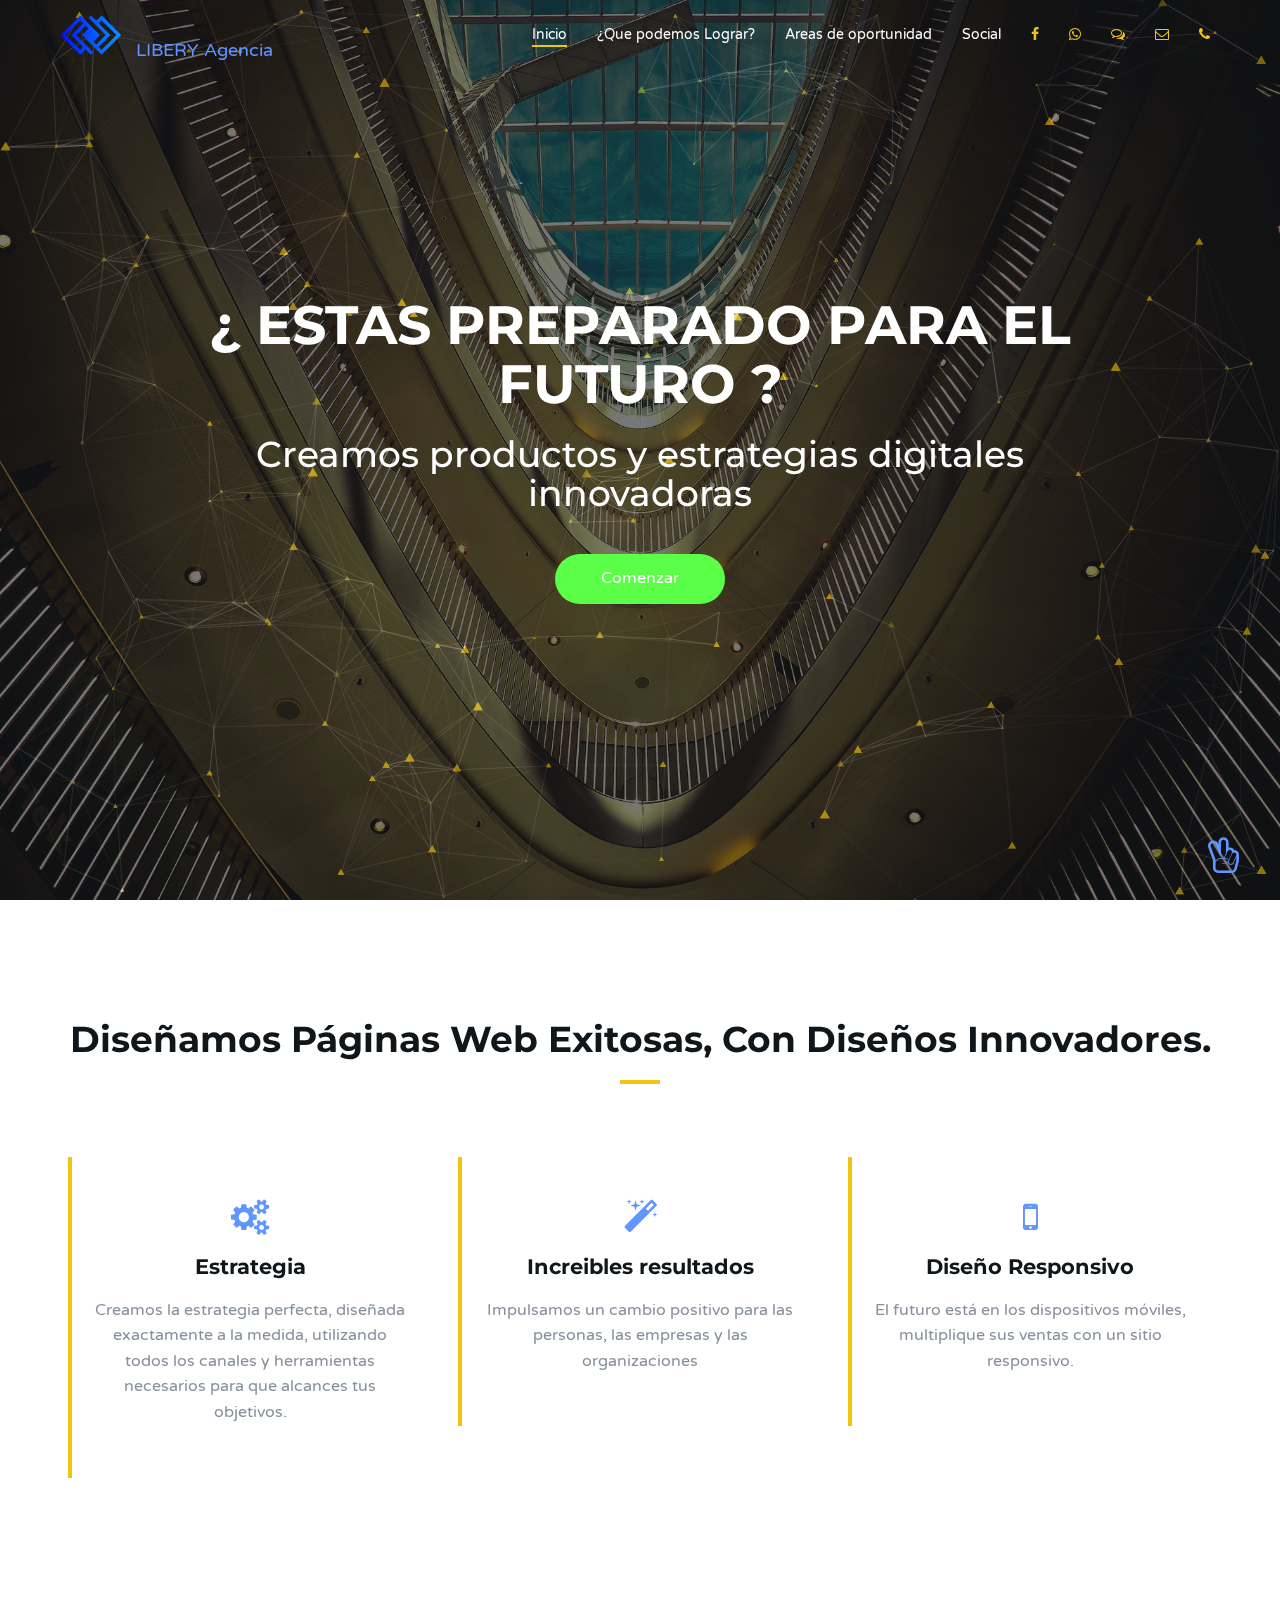
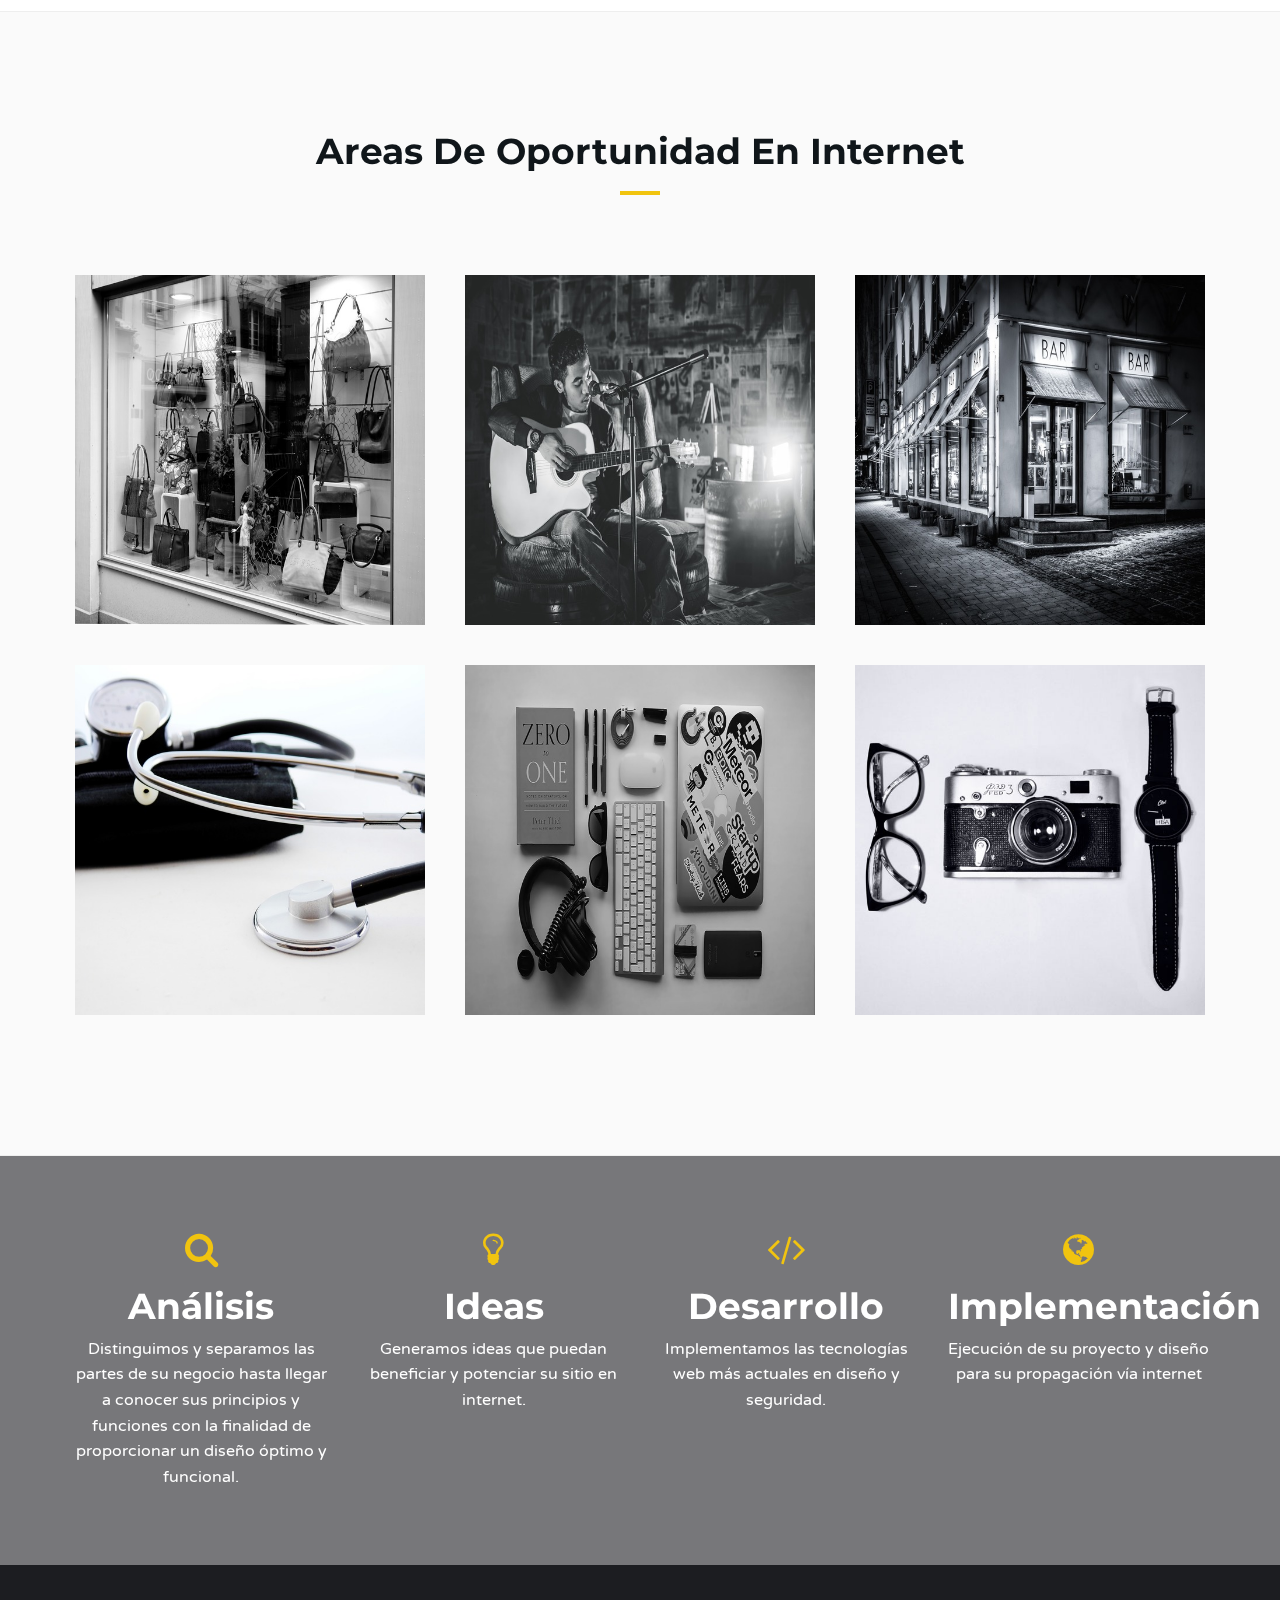
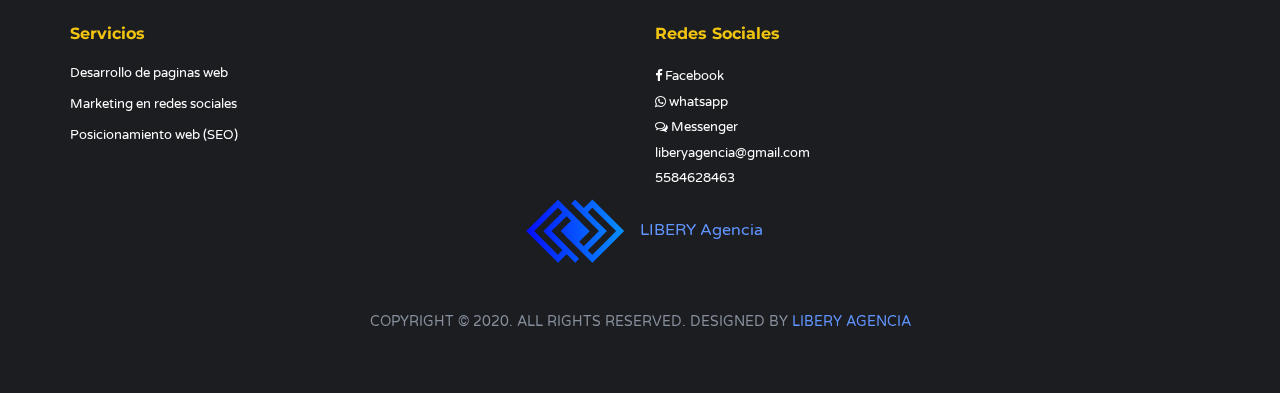
<file: index.html>
<!DOCTYPE html>
<html lang="en">

<head>
    <!-- Global site tag (gtag.js) - Google Analytics -->
    <script async src="https://www.googletagmanager.com/gtag/js?id=UA-140660422-1"></script>
    <script>
        window.dataLayer = window.dataLayer || [];

        function gtag() {
            dataLayer.push(arguments);
        }
        gtag('js', new Date());
        gtag('config', 'UA-140660422-1');
    </script>

    <meta name="google-site-verification" content="61915rL-HYrE-C0dJB8zP65Xshfcb2k8mggcg22M1Fc" />
    <meta charset="utf-8">
    <meta http-equiv="X-UA-Compatible" content="IE=edge">
    <meta name="viewport" content="width=device-width, initial-scale=1.0, maximum-scale=1.0, user-scalable=no" />
    <!-- Favicon-->
    <link rel="shortcut icon" href="img/LogoAgencia.png">
    <!-- Author Meta -->
    <meta name="author" content="Carlos Garcia">
    <!-- Meta Description -->
    <meta name="description" content="Diseño de Páginas web, posicionamiento web, Redes sociales y Marketing en Ciudad de mexico">
    <!-- Meta Keyword -->
    <meta name="keywords" content="Pagina, Desarrollo, web, Redes, Sociales,creatividad, marketing, Facebook, Segundamano, Vender, Marca, ventas">
    <!-- The above 3 meta tags *must* come first in the head; any other head content must come *after* these tags -->

    <title>Diseño de Páginas web y Redes sociales en ciudad de mexico</title>

    <!-- Google font -->
    <link href="https://fonts.googleapis.com/css?family=Montserrat:400,700%7CVarela+Round" rel="stylesheet">

    <!-- Bootstrap -->
    <link type="text/css" rel="stylesheet" href="css/bootstrap.min.css" />

    <!-- Owl Carousel -->
    <link type="text/css" rel="stylesheet" href="css/owl.carousel.css" />
    <link type="text/css" rel="stylesheet" href="css/owl.theme.default.css" />

    <!-- Magnific Popup -->
    <link type="text/css" rel="stylesheet" href="css/magnific-popup.css" />

    <!-- Font Awesome Icon -->
    <link rel="stylesheet" href="css/font-awesome.min.css">

    <!-- Animated css -->
    <link rel="stylesheet" href="css/animate.css">

    <link rel="stylesheet" href="css/cardS.css">

    <!-- Custom stlylesheet -->
    <link type="text/css" rel="stylesheet" href="css/style.css" />
    <style type="text/css">
        #particles-js {
            height: 100%;
        }
    </style>
    <style type="text/css">
        .container2 {
            bottom: 0;
            position: fixed;
            margin: 1em;
            right: 0px;
            z-index: 999;
        }
        
        .buttons {
            border-radius: 50%;
            display: block;
            width: 56px;
            height: 56px;
            margin: 20px auto 0;
            position: relative;
            -webkit-transition: all .1s ease-out;
            transition: all .1s ease-out;
        }
        
        .buttons:active,
        .buttons:focus,
        .buttons:hover {
            color: #F1C40F;
        }
        
        .buttons:active,
        .buttons:focus,
        .buttons:hover i {
            color: #F1C40F;
        }
        
        .buttons:not(:last-child) {
            width: 40px;
            height: 40px;
            opacity: 0;
            -webkit-transform: translateY(50px);
            -ms-transform: translateY(50px);
            transform: translateY(50px);
        }
        
        .container2:hover .buttons:not(:last-child) {
            opacity: 1;
            -webkit-transform: none;
            -ms-transform: none;
            transform: none;
            margin: 15px auto 0;
        }
        /* Unessential styling for sliding up buttons at differnt speeds */
        
        .buttons:nth-last-child(1) {
            -webkit-transition-delay: 25ms;
            transition-delay: 25ms;
            font-size: 36px;
            /*background-image: url('https://cbwconline.com/IMG/Share.svg');*/
            background-size: contain;
        }
        
        .buttons:not(:last-child):nth-last-child(2) {
            -webkit-transition-delay: 50ms;
            transition-delay: 20ms;
            background-image: url('img/iconos/facebook.png');
            background-size: contain;
        }
        
        .buttons:not(:last-child):nth-last-child(3) {
            -webkit-transition-delay: 75ms;
            transition-delay: 40ms;
            background-image: url('img/iconos/messenger.png');
            background-size: contain;
        }
        
        .buttons:not(:last-child):nth-last-child(4) {
            -webkit-transition-delay: 100ms;
            transition-delay: 60ms;
            background-image: url('img/iconos/whatsapp.png');
            background-size: contain;
        }
        
        .buttons:not(:last-child):nth-last-child(5) {
            -webkit-transition-delay: 100ms;
            transition-delay: 60ms;
            background-image: url('img/iconos/email.png');
            background-size: contain;
        }
        /* Show tooltip content on hover */
        
        [tooltip]:before {
            bottom: 25%;
            font-family: arial;
            font-weight: 600;
            border-radius: 2px;
            background: #585858;
            color: #fff;
            content: attr(tooltip);
            font-size: 12px;
            visibility: hidden;
            opacity: 0;
            padding: 5px 7px;
            margin-right: 12px;
            position: absolute;
            right: 100%;
            white-space: nowrap;
        }
        
        [tooltip]:hover:before,
        [tooltip]:hover:after {
            visibility: visible;
            opacity: 1;
        }
    </style>
    <script type='application/ld+json'>
        {
            "@context": "https://schema.org",
            "@graph": [{
                "@type": "Organization",
                "@id": "https://liberyagencia.com.mx/#organization",
                "name": "Liberyagencia Dise\u00f1o Web",
                "url": "https://liberyagencia.com.mx/",
                "sameAs": ["https://www.facebook.com/Libery-Agencia-1023904791132441/"],
                "logo": {
                    "@type": "ImageObject",
                    "@id": "https://liberyagencia.com.mx/#logo",
                    "url": "https://liberyagencia.com.mx/img/LogoNegro.svg",
                    "caption": "Liberyagencia Dise\u00f1o Web"
                },
                "image": {
                    "@id": "https://liberyagencia.com.mx/#logo"
                }
            }, {
                "@type": "WebSite",
                "@id": "https://liberyagencia.com.mx/#website",
                "url": "https://liberyagencia.com.mx/",
                "name": "Liberyagencia",
                "publisher": {
                    "@id": "https://liberyagencia.com.mx/#organization"
                },
                "potentialAction": {
                    "@type": "SearchAction",
                    "target": "https://liberyagencia.com.mx/?s={search_term_string}",
                    "query-input": "required name=search_term_string"
                }
            }, {
                "@type": "WebPage",
                "@id": "https://liberyagencia.com.mx/#webpage",
                "url": "https://liberyagencia.com.mx/",
                "inLanguage": "es-MX",
                "name": "Dise\u00f1o web y dise\u00f1o de p\u00e1ginas web, Redes Sociales, M\u00e9xico CDMX.",
                "isPartOf": {
                    "@id": "https://liberyagencia.com.mx/#website"
                },
                "about": {
                    "@id": "https://liberyagencia.com.mx/#organization"
                },
                "image": {
                    "@type": "ImageObject",
                    "@id": "https://liberyagencia.com.mx/#primaryimage",
                    "url": "https://liberyagencia.com.mx/img/LogoNegro.svg",
                    "width": 30,
                    "height": 24,
                    "caption": "Libery Agencia Mexico"
                },
                "primaryImageOfPage": {
                    "@id": "https://liberyagencia.com.mx/#primaryimage"
                },
                "datePublished": "2019-05-22T05:41:37+00:00",
                "dateModified": "2019-05-23T13:24:58+00:00",
                "description": "Dise\u00f1o web y desarrollo de paginas web, marketing en redes sociales, dise\u00f1amos paginas web exitosas, dise\u00f1o responsivo y posicionamiento SEO en Mexico, Ciudad de Mexico."
            }]
        }
    </script>

    <!-- HTML5 shim and Respond.js for IE8 support of HTML5 elements and media queries -->
    <!-- WARNING: Respond.js doesn't work if you view the page via file:// -->
    <!--[if lt IE 9]>
    <script src="https://oss.maxcdn.com/html5shiv/3.7.3/html5shiv.min.js"></script>
    <script src="https://oss.maxcdn.com/respond/1.4.2/respond.min.js"></script>
  <![endif]-->
</head>

<body>
    <!-- Header -->
    <header id="home">
        <!-- Background Image -->
        <div class="bg-img" style="background-image: url('./img/Fondos/v.jpg');">
            <div class="overlay" id="particles-js"></div>
        </div>
        <!-- /Background Image -->

        <!-- Nav -->
        <nav id="nav" class="navbar nav-transparent">
            <div class="container">

                <div class="navbar-header">
                    <!-- Logo -->

                    <div class="navbar-brand">
                        <a href="">
                            <img class="logo" src="img/LogoNegro.svg" alt="logo">
                            <img class="logo-alt" src="img/LogoNegro.svg" alt="logo">
                        </a>
                    </div>
                    <!-- /Logo -->
                    <div class="navbar-brand" style="margin-top: 15px; margin-left: 5px;">
                        <a href="">
              LIBERY Agencia
            </a>
                    </div>



                    <!-- Collapse nav button -->
                    <div class="nav-collapse">
                        <span></span>
                    </div>
                    <!-- /Collapse nav button -->
                </div>
                <!--  Main navigation  -->
                <ul class="main-nav nav navbar-nav navbar-right">
                    <li><a href="https://www.facebook.com/Libery-Agencia-1023904791132441" class="ocultar" style="color: #F1C40F;"><i class="fa fa-facebook"></i></a></li>
                    <li><a href="https://api.whatsapp.com/send?phone=525584628463&text=Hola estoy interesado en los servicios" class="ocultar " style="color: #F1C40F;"><i class="fa fa-whatsapp fa-6" aria-hidden="true"></i></a></li>
                    <li><a href="https://m.me/LiberyAgencia" class="ocultar" style="color: #F1C40F;"><i class="fa fa-comments-o"
                aria-hidden="true"></i></a></li>
                    <li><a href="mailto:liberyagencia@gmail.com" class="ocultar" style="color: #F1C40F;"><i
                class="fa fa-envelope-o" aria-hidden="true"></i></a></li>
                    <li>
                        <a class="ocultar" href="tel:5584628463" style="color: #F1C40F;">
                            <i aria-hidden="true" class="fa fa-phone">
              </i>
                        </a>
                    </li>



                </ul>
                <!-- /Main navigation -->

                <!--  Main navigation  -->
                <ul class="main-nav nav navbar-nav navbar-right">
                    <span></span>
                    <li><a href="#home" class="ocultar">Inicio</a></li>
                    <li><a href="#about" class="ocultar">¿Que podemos Lograr?</a></li>
                    <li><a href="#portfolio" class="ocultar">Areas de oportunidad</a></li>
                    <li><a href="Social.html" class="ocultar">Social</a></li>
                </ul>
                <!-- /Main navigation -->


            </div>
        </nav>
        <!-- /Nav -->

        <!-- home wrapper -->
        <div class="home-wrapper">
            <div class="container">
                <div class="row">

                    <!-- home content -->
                    <div class="col-md-10 col-md-offset-1">
                        <div class="home-content">
                            <h1 class="white-text">¿ Estas preparado para el futuro ?</h1>
                            <h2 class="white-text" style="font-weight: 500;">Creamos productos y estrategias digitales innovadoras
                            </h2>
                            <a href="#">
                                <button class="button__landing">Comenzar</button>
                            </a>
                            <!-- <a class="card1" href="#" id="cards">
                <div class="go-corner" href="#">
                  <div class="go-arrow">
                    →
                  </div>
                </div>
                <h3>This is option 1</h3>
                <p class="small">Card description with lots of great facts and interesting details.</p>
              </a> -->
                        </div>
                    </div>
                    <!-- /home content -->

                </div>
            </div>
        </div>
        <!-- /home wrapper -->

    </header>
    <!-- /Header -->

    <!-- About -->
    <div id="about" class="section md-padding">

        <!-- Container -->
        <div class="container">

            <!-- Row -->
            <div class="row">

                <!-- Section header -->
                <div class="section-header text-center">
                    <h2 class="title">Diseñamos páginas web exitosas, con diseños innovadores.</h2>
                </div>
                <!-- /Section header -->

                <!-- about -->
                <div class="col-md-4">
                    <div class="about">
                        <i class="fa fa-cogs"></i>
                        <h3>Estrategia</h3>
                        <p>Creamos la estrategia perfecta, diseñada exactamente a la medida, utilizando todos los canales y herramientas necesarios para que alcances tus objetivos.</p>

                    </div>
                </div>
                <!-- /about -->

                <!-- about -->
                <div class="col-md-4">
                    <div class="about">
                        <i class="fa fa-magic"></i>
                        <h3>Increibles resultados</h3>
                        <p>Impulsamos un cambio positivo para las personas, las empresas y las organizaciones</p>

                    </div>
                </div>
                <!-- /about -->

                <!-- about -->
                <div class="col-md-4">
                    <div class="about">
                        <i class="fa fa-mobile"></i>
                        <h3>Diseño Responsivo</h3>
                        <p>El futuro está en los dispositivos móviles, multiplique sus ventas con un sitio responsivo.</p>

                    </div>
                </div>
                <!-- /about -->

            </div>
            <!-- /Row -->

        </div>
        <!-- /Container -->

    </div>
    <!-- /About -->


    <!-- Portfolio -->
    <div id="portfolio" class="section md-padding bg-grey">

        <!-- Container -->
        <div class="container">

            <!-- Row -->
            <div class="row">

                <!-- Section header -->
                <div class="section-header text-center">
                    <h2 class="title">Areas de oportunidad en internet</h2>
                </div>
                <!-- /Section header -->

                <!-- Work -->
                <div class="col-md-4 col-xs-6 work">
                    <img class="img-responsive" src="./img/prospectos/tienda.jpg" alt="Tienda">
                    <div class="overlay"></div>
                    <div class="work-content">
                        <span>¿ Tienes un negocio ? </span>
                        <h3>Ponemos tu negocio en internet para aumentar tus ventas.</h3>
                        <div class="work-link">
                            <a href="#"><i class="fa fa-external-link"></i></a>
                            <a class="lightbox" href="./img/prospectos/tienda.jpg"><i class="fa fa-search"></i></a>
                        </div>
                    </div>
                </div>
                <!-- /Work -->

                <!-- Work -->
                <div class="col-md-4 col-xs-6 work">
                    <img class="img-responsive" src="./img/prospectos/artista.jpg" alt="Artista guitarrista">
                    <div class="overlay"></div>
                    <div class="work-content">
                        <span>¿ Eres un artista ?</span>
                        <h3>¡ Lograremos darte a conocer !</h3>
                        <div class="work-link">
                            <a href="#"><i class="fa fa-external-link"></i></a>
                            <a class="lightbox" href="./img/prospectos/artista.jpg"><i class="fa fa-search"></i></a>
                        </div>
                    </div>
                </div>
                <!-- /Work -->

                <!-- Work -->
                <div class="col-md-4 col-xs-6 work">
                    <img class="img-responsive" src="./img/prospectos/restaurante.jpg" alt="restaurante">
                    <div class="overlay"></div>
                    <div class="work-content">
                        <span>¿ Tienes un restaurante ?</span>
                        <h3>¡ Haremos que conozcan tus deliciosos platillos !</h3>
                        <div class="work-link">
                            <a href="#"><i class="fa fa-external-link"></i></a>
                            <a class="lightbox" href="./img/prospectos/restaurante.jpg"><i class="fa fa-search"></i></a>
                        </div>
                    </div>
                </div>
                <!-- /Work -->

                <!-- Work -->
                <div class="col-md-4 col-xs-6 work">
                    <img class="img-responsive" src="./img/prospectos/doctor.jpg" alt="doctor">
                    <div class="overlay"></div>
                    <div class="work-content">
                        <span>¿ Eres doctor, dentista, etc. ?</span>
                        <h3>Las personas estan esperando conocer tu trabajo, Date a conocer con nosotros.</h3>
                        <div class="work-link">
                            <a href="#"><i class="fa fa-external-link"></i></a>
                            <a class="lightbox" href="./img/prospectos/doctor.jpg"><i class="fa fa-search"></i></a>
                        </div>
                    </div>
                </div>
                <!-- /Work -->

                <!-- Work -->
                <div class="col-md-4 col-xs-6 work">
                    <img class="img-responsive" src="./img/prospectos/objetos.jpg" alt="">
                    <div class="overlay"></div>
                    <div class="work-content">
                        <span>¿Tienes alguna profesion?</span>
                        <h3>Mucha gente que necesita de tus servicios o habilidades. ¡ Haremos que te conozcan !</h3>
                        <div class="work-link">
                            <a href="#"><i class="fa fa-external-link"></i></a>
                            <a class="lightbox" href="./img/prospectos/objetos.jpg"><i class="fa fa-search"></i></a>
                        </div>
                    </div>
                </div>
                <!-- /Work -->

                <!-- Work -->
                <div class="col-md-4 col-xs-6 work">
                    <img class="img-responsive" src="./img/work6.jpg" alt="camara">
                    <div class="overlay"></div>
                    <div class="work-content">
                        <span>¿Eres Fotografo?</span>
                        <h3>Podemos ayudarte a mostrar tu trabajo.</h3>
                        <div class="work-link">
                            <a href="#"><i class="fa fa-external-link"></i></a>
                            <a class="lightbox" href="./img/work6.jpg"><i class="fa fa-search"></i></a>
                        </div>
                    </div>
                </div>
                <!-- /Work -->

            </div>
            <!-- /Row -->

        </div>
        <!-- /Container -->

    </div>
    <!-- /Portfolio -->

    <!-- Service -->
    <nav class="container2">
        <a href="mailto:liberyagencia@gmail.com" class="buttons" tooltip="Correo"></a>
        <!--a href="#" class="buttons" tooltip="instagram"></a-->
        <a href="https://api.whatsapp.com/send?phone=525584628463&text=Hola estoy interesado en los servicios" class="buttons" tooltip="Whatsapp"></a>
        <a href="https://m.me/LiberyAgencia" class="buttons" tooltip="Meseenger"></a>
        <a href="https://www.facebook.com/Libery-Agencia-1023904791132441/" class="buttons" tooltip="Facebook"></a>
        <a class="buttons" href="#" style="align-items: center;"><i class="fa fa-hand-peace-o" aria-hidden="true"></i>
    </a>

    </nav>
    <!-- /Service -->


    <!-- Why Choose Us -->
    <!-- /Why Choose Us -->


    <!-- Numbers -->
    <div id="numbers" class="section sm-padding">

        <!-- Background Image -->
        <div class="bg-img" style="background-image: url('./img/background2.jpg');">
            <div class="overlay"></div>
        </div>
        <!-- /Background Image -->

        <!-- Container -->
        <div class="container">

            <!-- Row -->
            <div class="row">
                <!-- number -->
                <div class="col-sm-3 col-xs-12">
                    <div class="number">
                        <i class="fa fa-search" style="color: #F1C40F;" aria-hidden="true"></i>
                        <h3 class="white-text"><span class="counter">Análisis</span></h3>
                        <span class="white-text ">Distinguimos y separamos las partes de su negocio hasta llegar a conocer sus
              principios y funciones con la finalidad de proporcionar un diseño óptimo y funcional.</span>
                    </div>
                </div>
                <!-- /number -->

                <!-- number -->
                <div class="col-sm-3 col-xs-12">
                    <div class="number">
                        <i class="fa fa-lightbulb-o" style="color: #F1C40F;" aria-hidden="true"></i>
                        <h3 class="white-text"><span class="counter">Ideas</span></h3>
                        <span class="white-text">Generamos ideas que puedan beneficiar y potenciar su sitio en internet.</span>
                    </div>
                </div>
                <!-- /number -->

                <!-- number -->
                <div class="col-sm-3 col-xs-12">
                    <div class="number">
                        <i class="fa fa-code" style="color: #F1C40F;" aria-hidden="true"></i>
                        <h3 class="white-text"><span class="counter">Desarrollo</span></h3>
                        <span class="white-text">Implementamos las tecnologías web más actuales en diseño y seguridad.</span>
                    </div>
                </div>
                <!-- /number -->

                <!-- number -->
                <div class="col-sm-3 col-xs-12">
                    <div class="number">
                        <i class="fa fa-globe" style="color: #F1C40F;" aria-hidden="true"></i>
                        <h3 class="white-text"><span class="counter">Implementación</span></h3>
                        <span class="white-text">Ejecución de su proyecto y diseño para su propagación vía internet</span>
                    </div>
                </div>
                <!-- /number -->

            </div>
            <!-- /Row -->

        </div>
        <!-- /Container -->

    </div>
    <!-- /Numbers -->

    <!-- Pricing -->
    <!-- /Pricing -->


    <!-- Testimonial -->
    <!-- /Testimonial -->

    <!-- Team -->
    <!-- /Team -->

    <!-- Blog -->
    <!-- /Blog -->

    <!-- Contact -->
    <!-- /Contact -->


    <!-- Footer -->
    <footer id="footer" class="sm-padding bg-dark">

        <!-- Container -->
        <div class="container">
            <!-- Row -->
            <div class="row">
                <!-- number -->
                <div class="col-sm-6 col-xs-6">
                    <div>
                        <h5 class="white-text" style="color: #F1C40F;">
                            Servicios
                        </h5>
                        <p class="white-text " style="font-size: 13px;">
                            Desarrollo de paginas web
                        </p>
                        <p class="white-text " style="font-size: 13px;">
                            Marketing en redes sociales
                        </p>
                        <p class="white-text " style="font-size: 13px;">
                            Posicionamiento web (SEO)
                        </p>
                    </div>
                </div>
                <!-- /number -->

                <!-- number -->
                <div class="col-sm-6 col-xs-6">
                    <div>
                        <h5 class="white-text" style="color: #F1C40F;">
                            Redes Sociales
                        </h5>
                        <ul>
                            <li>
                                <a href="https://www.facebook.com/Libery-Agencia-1023904791132441" style="color: #FFF; font-size: 13px;">
                                    <i class="fa fa-facebook">
                  </i> Facebook
                                </a>
                            </li>
                            <li>
                                <a href="https://api.whatsapp.com/send?phone=525584628463&text=Hola estoy interesado en los servicios" style="color: #FFF; font-size: 13px;">
                                    <i aria-hidden="true" class="fa fa-whatsapp fa-6">
                  </i> whatsapp
                                </a>
                            </li>
                            <li>
                                <a href="https://m.me/1023904791132441" style="color: #FFF; font-size: 13px;">
                                    <i aria-hidden="true" class="fa fa-comments-o">
                  </i> Messenger
                                </a>
                            </li>
                            <li>
                                <a href="mailto:liberyagencia@gmail.com" style="color: #FFF; font-size: 13px;">
                  liberyagencia@gmail.com
                </a>
                            </li>
                            <li>
                                <a href="tel:5584628463" style="color: #FFF; font-size: 13px;"> 5584628463
                </a>
                            </li>
                        </ul>
                    </div>
                </div>
                <!-- /number -->
            </div>
            <!-- /Row -->

            <!-- Row -->
            <div class="row">

                <div class="col-md-12">

                    <!-- footer logo -->
                    <div class="footer-logo">
                        <a href=""><img src="img/LogoNegro.svg" alt="logo">LIBERY Agencia</a>
                    </div>
                    <!-- /footer logo -->

                    <!-- footer copyright -->
                    <div class="footer-copyright">
                        <p>Copyright © 2020. All Rights Reserved. Designed by <a href="https://liberyagencia.com.mx/" target="_blank">LIBERY Agencia</a></p>
                    </div>
                    <!-- /footer copyright -->
                </div>

            </div>
            <!-- /Row -->

        </div>
        <!-- /Container -->

    </footer>
    <!-- /Footer -->



    <!-- Preloader -->
    <section id="preloader" style="width: 100%;">
        <section class="preloader">
            <div></div>
            <div></div>
            <div></div>
            <img class="preloader-img" src="img/LogoNegro.svg" alt="logo-alt" width="25%">
            <div></div>
            <div></div>
            <div></div>
        </section>
    </section>
    <!-- /Preloader -->



    <!-- jQuery Plugins -->
    <script type="text/javascript" src="js/particles.js"></script>
    <script type="text/javascript" src="js/app.js"></script>
    <script type="text/javascript" src="js/jquery.min.js"></script>
    <script type="text/javascript" src="js/bootstrap.min.js"></script>
    <script type="text/javascript" src="js/owl.carousel.min.js"></script>
    <script type="text/javascript" src="js/jquery.magnific-popup.js"></script>
    <script type="text/javascript" src="js/main.js"></script>

</body>

</html>
</file>
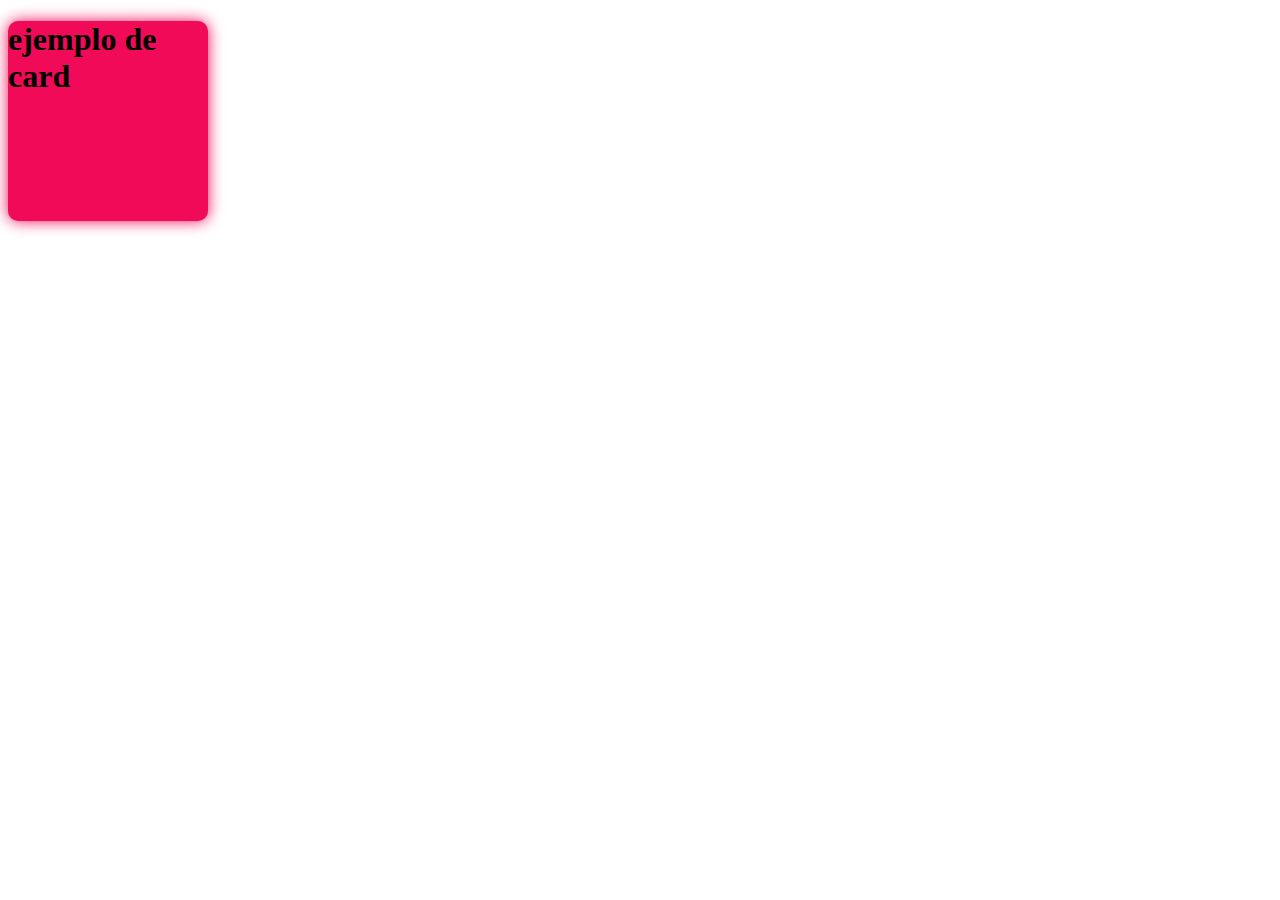
<file: beta.html>
<!DOCTYPE html>
<html lang="en">

<head>
    <meta charset="UTF-8">
    <meta name="viewport" content="width=device-width, initial-scale=1.0">
    <title>Propuesta web</title>
    <link rel="stylesheet" href="css/beta.css">
</head>

<body>
    <div class="principal">
        <section class="section-header">
            <div id="card-container" onclick="handleOnClick()">
                ejemplo
            </div>
        </section>
    </div>
</body>
<script>
    let estatus = false
    let item = document.getElementById('card-container');
    let cardSelect = estatus ? 'card' : 'card2'
    console.log(item)
    function handleOnClick() {
        estatus = !estatus 
        alert(estatus)              
    }
    function card(){
        item.innerHTML = ` <div class="${cardSelect}" >
                <h1>ejemplo de card</h1>
            </div>`;
    }
    card()
</script>

</html>
</file>
<file: css/cardS.css>
.go-corner {
  display: flex;
  align-items: center;
  justify-content: center;
  position: absolute;
  width: 32px;
  height: 32px;
  overflow: hidden;
  top: 0;
  right: 0;
  background-color: #00838d;
  border-radius: 0 4px 0 32px;
}

    
  
  .go-arrow {
    margin-top: -4px;
    margin-right: -4px;
    color: white;
    font-family: courier, sans;
  }
  
  .card1 {
    display: block;
    position: relative;
    max-width: 262px;
    background-color: transparent;
    border-radius: 4px;
    padding: 32px 24px;
    margin: 12px;
    text-decoration: none;
    z-index: 0;
    overflow: hidden;        
  }

  .card1:hover:before {
    transform: scale(21);
  }
  .card1::before {
    content: "";
    position: absolute;
    z-index: -1;
    top: -16px;
    right: -16px;
    background: #00838d;
    height: 32px;
    width: 32px;
    border-radius: 32px;
    transform: scale(1);
    transform-origin: 50% 50%;
    transition: transform 0.55s ease-out;
  }
</file>
<file: css/style.css>
/*
Theme Name:
Author: yaminncco

Colors:
	Body 		  : #868F9B
	Headers 	: #10161A
	Primary 	: #6195FF
	Dark      : #FCFCFF
	Grey 		  : #F4F4F4 #FAFAFA #EEE

Fonts: Montserrat Varela Round

Table OF Contents
------------------------------------
1 > General
2 > Logo
3 > Navigation
4 > Header
5 > About
6 > Portfolio
7 > Services
8 >  Why choose us
9 >  Numbers
10 > Pricing
11 > Testimonial
12 > Team
13 > Blog
14 > Blog post
15 > Blog sidebar
16 > Contact
17 > Footer
18 > Responsive
19 > Owl theme
20 > Back to top
21 > Preloader

------------------------------------*/

/*------------------------------------*\
	General
\*------------------------------------*/


/* -- typography -- */

body {
    font-family: 'Varela Round', sans-serif;
    font-size: 16px;
    line-height: 1.6;
    overflow-x: hidden;
    color: #868F9B;
}

h1, h2, h3, h4, h5, h6 {
    font-family: 'Montserrat', sans-serif;
    font-weight: 700;
    margin-top: 0px;
    margin-bottom: 20px;
    color: #10161A;
}

h1 {
    font-size: 54px;
}

h2 {
    font-size: 36px;
}

h3 {
    font-size: 21px;
}

h4 {
    font-size: 18px;
}

h5 {
    font-size: 16px;
}

a {
    color: #6195FF;
    text-decoration: none;
    -webkit-transition: 0.2s opacity;
    transition: 0.2s opacity;
}

a:hover, a:focus {
    text-decoration: none;
    outline: none;
    opacity: 0.8;
    color: #6195FF;
}

.main-color {
    color: #6195FF;
}

.white-text {
    color: #FFF;
}

::-moz-selection {
    background-color: #6195FF;
    color: #FFF;
}

::selection {
    background-color: #6195FF;
    color: #FFF;
}

ul, ol {
    margin: 0;
    padding: 0;
    list-style: none
}

/* -- section  -- */

.section {
    position: relative;
}

.md-padding {
    padding-top: 120px;
    padding-bottom: 120px;
}

.sm-padding {
    padding-top: 60px;
    padding-bottom: 60px;
}


/* --  background section  -- */

.bg-grey {
    background-color: #FAFAFA;
    border-top: 1px solid #EEE;
    border-bottom: 1px solid #EEE;
}

.bg-dark {
    background-color: #1C1D21;
}


/* --  background image section  -- */

.bg-img {
    position: absolute;
    left: 0;
    top: 0;
    right: 0;
    bottom: 0;
    z-index: -1;
    background-position: center;
    background-size: cover;
    background-attachment: fixed;
}

.bg-img .overlay {
    position: absolute;
    left: 0;
    top: 0;
    right: 0;
    bottom: 0;
    opacity: .6;
    background: #1C1D21;
}


/* --  section header  -- */

.section-header {
    position: relative;
    margin-bottom: 60px;
}

.section-header .title {
    text-transform: capitalize;
}

.title:after {
    content:"";
  	display:block;
  	height:4px;
  	width:40px;
  	background-color: #F1C40F;
    margin-top: 20px;
}

.text-center .title:after {
    margin: 20px auto 0px;
}

/* --  Input  -- */

input[type="text"], input[type="email"], input[type="password"], input[type="number"], input[type="date"], input[type="url"], input[type="tel"], textarea {
    height: 40px;
    width: 100%;
    border: none;
	  background: #F4F4F4;
    border-bottom: 2px solid #EEE;
    color: #354052;
    padding: 0px 10px;
    opacity: 0.5;
    -webkit-transition: 0.2s border-color, 0.2s opacity;
    transition: 0.2s border-color, 0.2s opacity;
}

textarea {
    padding: 10px 10px;
    min-height: 80px;
    resize: vertical;
}

input[type="text"]:focus, input[type="email"]:focus, input[type="password"]:focus, input[type="number"]:focus, input[type="date"]:focus, input[type="url"]:focus, input[type="tel"]:focus, textarea:focus {
    border-color: #6195FF;
    opacity: 1;
}

/* --  Buttons  -- */

.main-btn, .white-btn, .outline-btn {
    display: inline-block;
    padding: 10px 35px;
    margin: 3px;
    border: 2px solid transparent;
    border-radius: 3px;
    -webkit-transition: 0.2s opacity;
    transition: 0.2s opacity;
}

.main-btn {
    background: #6195FF;
    color: #FFF;
}

.white-btn {
    background: #FFF;
    color: #10161A !important;
}

.outline-btn {
    background: transparent;
    color: #6195FF !important;
    border-color: #6195FF;
}

.main-btn:hover, .white-btn:hover, .outline-btn:hover {
    opacity: 0.8;
}


/*------------------------------------*\
	Logo
\*------------------------------------*/

.navbar-brand {
    padding: 0;
    text-align: center;
align-content: center;
}

.navbar-brand .logo, .navbar-brand .logo-alt {
    max-height: 50px;
    display: block;
}

#nav:not(.nav-transparent):not(.fixed-nav) .navbar-brand .logo-alt {
	display: none;
}

#nav.nav-transparent:not(.fixed-nav) .navbar-brand .logo {
	display: none;
}

#nav.fixed-nav .navbar-brand .logo-alt {
    display: none;
}

@media only screen and (max-width: 767px) {
    
    #nav.nav-transparent .navbar-brand .logo-alt {
        display: none !important;        
    }
    #nav.nav-transparent .navbar-brand .logo {
        display: block !important;
        margin-top: 5px;
        text-align: center;

    }
    
}



/*------------------------------------*\
	Navigation
\*------------------------------------*/

#nav {
    padding: 10px 0px;
    background: #FFF;
    -webkit-transition: 0.2s padding;
    transition: 0.2s padding;
    z-index: 999;
}

#nav.navbar {
    border: none;
    border-radius: 0;
    margin-bottom: 0px;
}

#nav.fixed-nav {
    position: fixed;
    left: 0;
    right: 0;
    padding: 0px 0px;
    background-color: #FFF !important;
    border-bottom: 1px solid #EEE;
}

#nav.nav-transparent {
    background: transparent;
}


/* -- default nav -- */

@media only screen and (min-width: 768px) {
    .main-nav li {
        padding: 0px 15px;
    }
    .main-nav li a {
        font-size: 14px;
        -webkit-transition: 0.2s color;
        transition: 0.2s color;
    }
    .main-nav>li>a {
        color: #10161A;
        padding: 15px 0px;
    }
    #nav.nav-transparent:not(.fixed-nav) .main-nav>li>a {
        color: #fff;
    }
    .main-nav>li>a:hover, .main-nav>li>a:focus, .main-nav>li.active>a {
        background: transparent;
        color: #6195FF;
    }
    .main-nav>li>a:after {
        content: "";
        display: block;
        background-color: #F1C40F;
        height: 2px;
        width: 0%;
        -webkit-transition: 0.2s width;
        transition: 0.2s width;
    }
    .main-nav>li>a:hover:after, .main-nav>li.active>a:after {
        width: 100%;
    }
    /* dropdown */
    .has-dropdown {
        position: relative;
    }
    .has-dropdown>a:before {
        font-family: 'FontAwesome';
        content: "\f054";
        font-size: 6px;
        margin-left: 6px;
        float: right;
        -webkit-transform: rotate(90deg);
        -ms-transform: rotate(90deg);
        transform: rotate(90deg);
        -webkit-transition: 0.2s transform;
        transition: 0.2s transform;
    }
    .dropdown {
        position: absolute;
        right: -50%;
        top: 0;
        background-color: #6195FF;
        width: 200px;
        -webkit-box-shadow: 0px 5px 5px -5px rgba(53, 64, 82, 0.2);
        box-shadow: 0px 5px 5px -5px rgba(53, 64, 82, 0.2);
        -webkit-transform: translateY(15px) translateX(50%);
        -ms-transform: translateY(15px) translateX(50%);
        transform: translateY(15px) translateX(50%);
        opacity: 0;
        visibility: hidden;
        -webkit-transition: 0.2s all;
        transition: 0.2s all;
    }
    .main-nav>.has-dropdown>.dropdown {
        top: 100%;
        right: 50%;
    }
    .main-nav>.has-dropdown>.dropdown .dropdown.dropdown-left {
        right: 150%;
    }
    .dropdown li a {
        display: block;
        color: #FFF;
        border-top: 1px solid rgba(250, 250, 250, 0.1);
        padding: 10px 0px;
    }
    .dropdown li:nth-child(1) a {
        border-top: none;
    }
    .has-dropdown:hover>.dropdown {
        opacity: 1;
        visibility: visible;
        -webkit-transform: translateY(0px) translateX(50%);
        -ms-transform: translateY(0px) translateX(50%);
        transform: translateY(0px) translateX(50%);
    }
    .has-dropdown:hover>a:before {
        -webkit-transform: rotate(0deg);
        -ms-transform: rotate(0deg);
        transform: rotate(0deg);
    }
    .nav-collapse {
        display: none;
    }
}


/* -- mobile nav -- */

@media only screen and (max-width: 767px) {
    
    #nav {
        padding: 0px 0px;
    }
    #nav.nav-transparent {
        background: #FFF;
    }
    .main-nav {
        position: fixed;
        right: 0;
        height: calc(100vh - 80px);
        -webkit-box-shadow: 0px 80px 0px 0px #1C1D21;
        box-shadow: 0px 80px 0px 0px #1C1D21;
        max-width: 250px;
        width: 0%;
        -webkit-transform: translateX(100%);
        -ms-transform: translateX(100%);
        transform: translateX(100%);
        margin: 0;
        overflow-y: auto;
        background: #1C1D21;
        -webkit-transition: 0.2s all;
        transition: 0.2s all;
    }
    #nav.open .main-nav {
        -webkit-transform: translateX(0%);
        -ms-transform: translateX(0%);
        transform: translateX(0%);
        width: 100%;
    }
    .main-nav li {
        border-top: 1px solid rgba(250, 250, 250, 0.1);
    }
    .main-nav li a {
        display: block;
        color: #FFF;
        -webkit-transition: 0.2s all;
        transition: 0.2s all;
    }
    .main-nav>li.active {
        border-left: 6px solid #6195FF;
    }
    .main-nav li a:hover, .main-nav li a:focus {
        background-color: #6195FF;
        color: #FFF;
        opacity: 1;
    }
    .has-dropdown>a:after {
        content: "\f054";
        font-family: 'FontAwesome';
        float: right;
        -webkit-transition: 0.2s -webkit-transform;
        transition: 0.2s -webkit-transform;
        transition: 0.2s transform;
        transition: 0.2s transform, 0.2s -webkit-transform;
    }
    .dropdown {
        opacity: 0;
        visibility: hidden;
        height: 0;
        background: rgba(250, 250, 250, 0.1);
    }
    .dropdown li a {
        padding: 6px 10px;
    }
    .has-dropdown.open-drop>a:after {
        -webkit-transform: rotate(90deg);
        -ms-transform: rotate(90deg);
        transform: rotate(90deg);
    }
    .has-dropdown.open-drop>.dropdown {
        opacity: 1;
        visibility: visible;
        height: auto;
        -webkit-transition: 0.2s all;
        transition: 0.2s all;
    }
}


/* -- nav btn collapse -- */

.nav-collapse {
    position: relative;
    float: right;
    width: 40px;
    height: 40px;
    margin-top: 5px;
    margin-right: 5px;
    cursor: pointer;
    z-index: 99999;
}

.nav-collapse span {
    display: block;
    -webkit-transform: translate(-50%, -50%);
    -ms-transform: translate(-50%, -50%);
    transform: translate(-50%, -50%);
    position: absolute;
    top: 50%;
    left: 50%;
    width: 25px;
}

.nav-collapse span:before, .nav-collapse span:after {
    content: "";
    display: block;
}

.nav-collapse span, .nav-collapse span:before, .nav-collapse span:after {
    height: 4px;
    background: #10161A;
    -webkit-transition: 0.2s all;
    transition: 0.2s all;
}

.nav-collapse span:before {
    -webkit-transform: translate(0%, 10px);
    -ms-transform: translate(0%, 10px);
    transform: translate(0%, 10px);
}

.nav-collapse span:after {
    -webkit-transform: translate(0%, -14px);
    -ms-transform: translate(0%, -14px);
    transform: translate(0%, -14px);
}

#nav.open .nav-collapse span {
    background: transparent;
}

#nav.open .nav-collapse span:before {
    -webkit-transform: translateY(0px) rotate(-135deg);
    -ms-transform: translateY(0px) rotate(-135deg);
    transform: translateY(0px) rotate(-135deg);
}

#nav.open .nav-collapse span:after {
    -webkit-transform: translateY(-4px) rotate(135deg);
    -ms-transform: translateY(-4px) rotate(135deg);
    transform: translateY(-4px) rotate(135deg);
}


/*------------------------------------*\
	Header
\*------------------------------------*/

header {
    position: relative;
}

#home {
    height: 100vh;
}

#home .home-wrapper {
    position: absolute;
    left: 0px;
    right: 0px;
    top: 50%;
    -webkit-transform: translateY(-50%);
    -ms-transform: translateY(-50%);
    transform: translateY(-50%);
    text-align: center;
}

.home-content h1 {
  text-transform: uppercase;
  font-family: 'Montserrat', sans-serif;

}
.home-content button {
  margin-top: 20px;
}

.header-wrapper h2 {
    display: inline-block;
    margin-bottom: 0px;
}

.header-wrapper .breadcrumb {
    float: right;
    background: transparent;
    margin-bottom: 0px;
}

.header-wrapper .breadcrumb .breadcrumb-item.active {
    color: #868F9B;
}

.breadcrumb>li+li:before {
    color: #868F9B;
}


/*------------------------------------*\
	About
\*------------------------------------*/

.about {
    position: relative;
    text-align: center;
    padding: 40px 20px;
    margin: 15px 0px;
}

.about i {
    font-size: 36px;
    color: #6195FF;
    margin-bottom: 20px;
}

.about:after {
    content: "";
    background-color: #1C1D21;
    position: absolute;
    left: 0;
    top: 0;
    bottom: 0;
    width: 0%;
    z-index: -1;
    -webkit-transition: 0.2s width;
    transition: 0.2s width;
    box-shadow: 0px 0px 0px 2px rgba(241,196,15,1);
}

.about:hover:after {
    width: 100%;
    box-shadow: 0px 0px 2px 3px rgba(241,196,15,1);
}

.about h3 {
    -webkit-transition: 0.2s color;
    transition: 0.2s color;
}

.about:hover h3 {
    color: #fff;
}

.about:hover i {
    color: #F1C40F;
}

.iconoNormal{
    color: #F1C40F;
}

/*------------------------------------*\
	Portfolio
\*------------------------------------*/

.work {
    position: relative;
    padding: 20px;
}

.work>img {
  width: 100%;
}

.work .overlay {
    background: #1C1D21;
    position: absolute;
    top: 0px;
    left: 0px;
    right: 0px;
    bottom: 0px;
    opacity: 0;
    -webkit-transition: 0.2s opacity;
    transition: 0.2s opacity;
    -webkit-transition-delay: 0.2s;
    transition-delay: 0.2s;
}

.work:hover .overlay {
    -webkit-transition-delay: 0s;
    transition-delay: 0s;
    opacity: 0.8;
}

.work .work-content {
    position: absolute;
    left: 25px;
    right: 25px;
    top: 50%;
    text-align: center;
    -webkit-transform: translateY(-50%);
    -ms-transform: translateY(-50%);
    transform: translateY(-50%);
}

.work .work-content h3 {
    -webkit-transform: translateY(100%);
    -ms-transform: translateY(100%);
    transform: translateY(100%);
    opacity: 0;
    color: #FFF;
    margin-bottom: 10px;
    -webkit-transition: 0.2s all;
    transition: 0.2s all;
    -webkit-transition-delay: 0.1s;
    transition-delay: 0.1s;
}

.work:hover .work-content h3 {
    -webkit-transform: translateY(0%);
    -ms-transform: translateY(0%);
    transform: translateY(0%);
    opacity: 1;
    -webkit-transition-delay: 0.1s;
    transition-delay: 0.1s;
}

.work .work-content span {
    display: block;
    text-transform: uppercase;
    -webkit-transform: translateY(100%);
    -ms-transform: translateY(100%);
    transform: translateY(100%);
    opacity: 0;
    color: #F1C40F;
    margin-bottom: 5px;
    -webkit-transition: 0.2s all;
    transition: 0.2s all;
    -webkit-transition-delay: 0.2s;
    transition-delay: 0.2s;
}

.work:hover .work-content span {
    -webkit-transform: translateY(0%);
    -ms-transform: translateY(0%);
    transform: translateY(0%);
    opacity: 1;
    -webkit-transition-delay: 0s;
    transition-delay: 0s;
}

.work .work-link {
    text-align: center;
    margin-top: 20px;
    opacity: 0;
    -webkit-transition: 0.2s opacity;
    transition: 0.2s opacity;
}

.work .work-link a {
    display: inline-block;
    width: 50px;
    height: 50px;
    background-color: #6195FF;
    color: #FFF;
    line-height: 50px;
    text-align: center;
}

.work:hover .work-link {
    -webkit-transition-delay: 0.2s;
    transition-delay: 0.2s;
    opacity: 1;
}


/*------------------------------------*\
	Services
\*------------------------------------*/

.service {
    position: relative;
    padding: 40px 20px 40px 70px;
    margin: 15px 0px;
    border: 1px solid #EEE;
}

.service i {
    position: absolute;
    left: 20px;
    text-align: center;
    font-size: 32px;
    color: #6195FF;
    border-radius: 50%;
}

.service:after {
    content: "";
    background-color: #1C1D21;
    position: absolute;
    left: 0;
    top: 0;
    bottom: 0;
    width: 0%;
    z-index: -1;
    -webkit-transition: 0.2s width;
    transition: 0.2s width;
}

.service:hover:after {
    width: 100%;
}

.service h3 {
  -webkit-transition: 0.2s color;
  transition: 0.2s color;
}

.service:hover h3 {
    color: #fff;
}

.service:hover i {
    color: #F1C40F;
}


/*------------------------------------*\
	Why choose us
\*------------------------------------*/

.feature {
    margin: 15px 0px;
}
.feature i {
    float: left;
    padding: 5px;
    border-radius: 50%;
    color: #6195FF;
    border: 1px solid #6195FF;
    margin-right: 5px;
}

/*------------------------------------*\
	Numbers
\*------------------------------------*/

.number {
    text-align: center;
    margin: 15px 0px;
}

.number i {
    color: #6195FF;
    font-size: 36px;
    margin-bottom: 20px;
}

.number h3 {
    font-size: 36px;
    margin-bottom: 10px;
}


/*------------------------------------*\
	Pricing
\*------------------------------------*/

.pricing {
    position: relative;
    text-align: center;
    border: 1px solid #EEE;
    background-color: #FFF;
    z-index: 11;
    margin: 15px 0px;
}

.pricing::after {
    content: "";
    background-color: #1C1D21;
    position: absolute;
    left: 0;
    right: 0;
    top: 0;
    height: 0%;
    z-index: -1;
    -webkit-transition: 0.2s height;
    transition: 0.2s height;
}

.pricing:hover:after {
    height: 100%;
}

.pricing .price-head {
    position: relative;
    margin-bottom: 20px;
}

.pricing .price-title {
    display: block;
    padding: 40px 0px 20px;
    text-transform: uppercase;
    -webkit-transition: 0.2s color;
    transition: 0.2s color;
}

.pricing:hover .price-title {
    color: #6195FF;
}

.pricing .price {
    position: relative;
    width: 140px;
    height: 140px;
    line-height: 140px;
    text-align: center;
    margin: auto;
    border-radius: 50%;
    border: 2px solid #6195FF;
}

.pricing:hover .price {
    
    border: 2px solid #F1C40F;
}

.pricing .price h3 {
  font-size: 42px;
  margin: 0px;
  -webkit-transition: 0.2s color;
  transition: 0.2s color;
  -webkit-transform: translateY(-50%);
      -ms-transform: translateY(-50%);
          transform: translateY(-50%);
  top: 50%;
  position: absolute;
  left: 0;
  right: 0;
}

.pricing:hover .price h3 {
    color: #fff;
}

.pricing .duration {
    display: block;
    font-size: 14px;
    text-transform: uppercase;
    color: #10161A;
    -webkit-transition: 0.2s color;
    transition: 0.2s color;
}

.pricing:hover .duration {
    color: #fff;
}

.pricing .price-btn {
    padding-top: 20px;
    padding-bottom: 40px;
}

.pricing:hover .price-btn {
    color: #F1C40F;
    padding-top: 20px;
    padding-bottom: 40px;
}

/*------------------------------------*\
	Testimonial
\*------------------------------------*/

.testimonial {
    margin: 15px 0px;
}

.testimonial-meta {
    position: relative;
    padding-left: 90px;
    height: 70px;
    margin-bottom: 20px;
    padding-top: 10px;
}

.testimonial img {
    position: absolute;
    left: 0;
    top: 0;
    width: 70px !important;
    height: 70px !important;
    border-radius: 50%;
}

.testimonial h3 {
    margin-bottom: 5px;
}

.testimonial span {
    font-size: 14px;
    color: #6195FF;
    text-transform: uppercase;
}


/*------------------------------------*\
	Team
\*------------------------------------*/

.team {
    position: relative;
    background-color: #F4F4F4;
    padding: 40px 20px;
    margin: 15px 0px;
}

.team::after {
    content: "";
    background-color: #1C1D21;
    position: absolute;
    left: 0;
    right: 0;
    top: 0;
    height: 0%;
    z-index: 1;
    -webkit-transition: 0.2s height;
    transition: 0.2s height;
}

.team:hover:after {
    height: 100%;
}

.team-img {
    position: relative;
    margin-bottom: 20px;
    z-index: 11;
}

.team-img>img {
  width: 100%;
}

.team .overlay {
    background: #1C1D21;
    position: absolute;
    bottom: 0;
    left: 0;
    right: 0;
    top: 0;
    opacity: 0;
    -webkit-transition: 0.2s opacity;
    transition: 0.2s opacity;
}

.team:hover .overlay {
    opacity: 0.8;
}

.team .team-content {
    text-align: center;
    position: relative;
    z-index: 11;
}

.team .team-content h3 {
    margin-bottom: 10px;
    -webkit-transition: 0.2s color;
    transition: 0.2s color;
}

.team .team-content span {
    font-size: 14px;
    text-transform: uppercase;
    -webkit-transition: 0.2s color;
    transition: 0.2s color;
}

.team:hover .team-content h3 {
    color: #FFF;
}

.team:hover .team-content span {
    color: #6195FF;
}

.team .team-social {
    position: absolute;
    top: 0;
    right: 0;
    opacity: 0;
    -webkit-transition: 0.2s opacity;
    transition: 0.2s opacity;
}

.team .team-social a {
    display: block;
    line-height: 50px;
    width: 50px;
    text-align: center;
    background-color: #6195FF;
    color: #FFF;
}

.team:hover .team-social {
    opacity: 1;
}


/*------------------------------------*\
	Blog
\*------------------------------------*/

.blog {
    background-color: #FFF;
    margin: 15px 0px;
}

.blog .blog-content {
    padding: 20px 20px 40px;
}

.blog .blog-meta {
    margin-bottom: 20px;
}

.blog .blog-meta li {
    display: inline-block;
    font-size: 14px;
    color: #10161A;
    margin-right: 10px;
}

.blog .blog-meta li i {
    color: #6195FF;
    margin-right: 5px;
}

/*------------------------------------*\
	Blog post
\*------------------------------------*/

#main .blog .blog-content {
  padding: 20px 0px 0px;
}

#main .blog {
  margin-top: 0px;
}

/* -- blog tags -- */

.blog-tags {
    margin: 40px 0px;
}

.blog-tags h5 {
    margin-bottom: 0;
    display: inline-block;
}

.blog-tags a {
    display: inline-block;
    padding: 6px 13px;
    font-size: 14px;
    margin: 2px 0px;
    background: #F4F4F4;
    color: #10161A;
}

.blog-tags a:hover {
  color: #FFF;
  background-color: #6195FF;
}

.blog-tags a i {
    margin-right: 3px;
    color: #6195FF;
}

.blog-tags a:hover i {
  color: #FFF;
}


/* -- blog author -- */

.blog-author {
    margin: 40px 0px;
}

.blog-author .media .media-left {
    padding-right: 20px;
}

.blog-author .media {
    padding: 20px;
    border: 1px solid #EEE;
}

.blog-author .media .media-heading {
    padding-bottom: 20px;
    margin-bottom: 20px;
    border-bottom: 1px solid #EEE;
}

.blog-author .media .media-heading h3 {
    display: inline-block;
    margin: 0;
    text-transform: uppercase;
}

.blog-author .media .media-heading .author-social {
  float: right;
}

.blog-author .author-social a {
    display: inline-block;
    width: 24px;
    height: 24px;
    text-align: center;
    line-height: 24px;
    border-radius: 3px;
    margin-left: 5px;
    color: #FFF;
    background-color: #6195FF;
}

/* -- blog comments -- */

.blog-comments {
    margin: 40px 0px;
}

.blog-comments .media {
    padding: 20px;
    background-color: #FFF;
    border-top: 1px solid #EEE;
    border-bottom: 0px;
    border-right: 1px solid #EEE;
    border-left: 1px solid #EEE;
    margin-top: 0px;
}

.blog-comments .media:first-child {
    border-bottom: 0px;
}

.blog-comments .media:last-child {
    border-bottom: 1px solid #EEE;
}

.blog-comments .media .media-left {
  padding-right: 20px;
}

.blog-comments .media .media-body .media-heading {
    text-transform: uppercase;
    margin-bottom:10px;
}

.blog-comments .media .media-body .media-heading .time {
    font-size: 12px;
    margin-left: 20px;
    font-weight: 400;
    color: #868F9B;
}

.blog-comments .media .media-body .media-heading .reply {
    float: right;
    margin: 0;
    font-size: 12px;
    text-transform: uppercase;
    font-weight: 400;
}

.blog-comments .media.author {
    background-color: #F4F4F4;
    border-color: #6195FF;
    border-bottom: 1px solid #6195FF;
}
.blog-comments .media.author>.media-body>.media-heading {
    color: #6195FF;
}

.blog-comments .media.author + .media {
    border-top: 0px;
}

/* blog reply form */

.reply-form {
    margin: 40px 0px;
}

.reply-form form .input, .reply-form form .input , .reply-form form textarea {
	margin-bottom:20px;
}

.reply-form form .input, .reply-form form .input {
    width: calc(50% - 10px);
    display: inline-block;
}

.reply-form form .input:nth-child(2) {
    margin-left: 15px;
}


/*------------------------------------*\
	Blog sidebar
\*------------------------------------*/

#aside .widget {
    margin-bottom: 40px;
}

.widget h3 {
  text-transform: uppercase;
}

/* -- search sidebar -- */

#aside .widget-search {
    position: relative;
}

#aside .widget-search .search-input {
    padding-right: 50px;
}

#aside .widget-search .search-btn {
    position: absolute;
    right: 0px;
	  bottom: 0px;
    width: 40px;
    height: 40px;
    border: none;
    line-height: 40px;
    background-color: transparent;
    color: #6195FF;
}

/* -- category sidebar -- */

.widget-category a {
    display: block;
    font-size: 14px;
    color: #354052;
    border-bottom: 1px solid #EEE;
    padding: 5px;
}

.widget-category a:nth-child(1) {
  border-top: 1px solid #EEE;
}

.widget-category a span {
    float: right;
    color: #6195FF;
}

.widget-category a:hover {
    color: #6195FF;
}

/* -- tags sidebar -- */

.widget-tags a {
  display: inline-block;
  padding: 6px 13px;
  font-size: 14px;
  margin: 2px 0px;
  background: #F4F4F4;
  color: #10161A;
}

.widget-tags a:hover {
  color: #FFF;
  background-color: #6195FF;
}

/* -- posts sidebar -- */

.widget-post {
    min-height: 70px;
    margin-bottom: 25px;
}

.widget-post img {
    display: block;
    float: left;
    margin-right: 10px;
    margin-top: 5px;
}

.widget-post a {
    display: block;
    color: #10161A;
}

.widget-post a:hover {
    color: #6195FF;
}

.widget-post .blog-meta {
    display: inline-block;
}

.widget-post .blog-meta li {
    display: inline-block;
    margin-right: 5px;
    color: #6195FF;
    font-size: 12px;
}

.widget-post li i {
    color: #6195FF;
    margin-right: 5px;
}



/*------------------------------------*\
	Contact
\*------------------------------------*/

.contact {
    margin: 15px 0px;
    text-align: center;
}

.contact i {
    font-size: 36px;
    color: #6195FF;
    margin-bottom: 20px;
}

.contact-form {
    text-align: center;
    margin-top: 40px;
}

.contact-form .input {
    margin-bottom: 20px;
}


.contact-form .input:nth-child(1), .contact-form .input:nth-child(2) {
    width: calc(50% - 10px);
}

.contact-form .input:nth-child(2) {
    margin-left: 15px;
}

/*------------------------------------*\
	Footer
\*------------------------------------*/

#footer {
    position: relative;
}

.footer-logo {
    text-align: center;
    margin-bottom: 40px;
}

.footer-logo>a>img {
    max-height: 80px;
}

.footer-follow {
    text-align: center;
    margin-bottom: 20px;
}

.footer-follow li {
    display: inline-block;
    margin-right: 10px;
    margin-bottom: 13px;
}

.footer-follow li a {
  display: inline-block;
  width: 50px;
  height: 50px;
  line-height: 50px;
  text-align: center;
  border-radius: 3px;
  background-color: #6195FF;
  color:#FFF;
}

.footer-copyright p {
    text-align: center;
    font-size: 14px;
    text-transform: uppercase;
    margin: 0;
}


/*------------------------------------*\
	Responsive
\*------------------------------------*/


@media only screen and (max-width: 991px) {}

@media only screen and (max-width: 767px) {
    
  .section-header h2.title {
  		font-size:31.5px;
	}

  .main-btn , .default-btn , .outline-btn , .white-btn  {
  		padding: 8px 22px;
  		font-size:14px;
	}

  .home-content h1 {
		font-size:36px;
	}

  .header-wrapper h2 {
      margin-bottom: 20px;
      text-align: center;
      display: block;
  }

  .header-wrapper .breadcrumb {
      float: none;
      text-align: center;
  }
}

@media only screen and (max-width: 480px) {
  #portfolio [class*='col-xs'] {
		  width:100%;
	}

  #numbers [class*='col-xs'] {
		  width:100%;
	}

  .contact-form .input:nth-child(1), .contact-form .input:nth-child(2) {
      width: 100%;
  }
  .contact-form .input:nth-child(2) {
      margin-left: 0px;
  }

  .reply-form form .input, .reply-form form .input {
      width: 100%;
  }
  .reply-form form .input:nth-child(2) {
      margin-left: 0px;
  }



  .blog-author .media .media-left {
      display: block;
      padding-right: 0;
      margin-bottom: 20px;
  }
  .blog-author .media {
      text-align: center;
  }
  .blog-author .media .media-heading .author-social {
      margin-top: 10px;
      float: none;
  }
  .blog-author .media .media-left img {
      margin: auto;
  }

  .blog-comments .media .media {
      margin:0px -15px;
  }
}



/*------------------------------------*\
	Owl theme
\*------------------------------------*/

/* -- dots -- */

.owl-theme .owl-dots .owl-dot span {
    border: none;
    background: #EEE;
    -webkit-transition: 0.2s all;
    transition: 0.2s all;
}

.owl-theme .owl-dots .owl-dot:hover span {
    background: #6195FF;
}
.owl-theme .owl-dots .owl-dot.active span {
	  background: #6195FF;
	  width:20px;
}

/* -- nav -- */

.owl-theme .owl-nav {
    opacity: 0;
    -webkit-transition: 0.2s opacity;
    transition: 0.2s opacity;
}

.owl-theme:hover .owl-nav {
    opacity: 1;
}

.owl-theme .owl-nav [class*='owl-'] {
    position: absolute;
    top: 50%;
    -webkit-transform: translateY(-50%);
        -ms-transform: translateY(-50%);
            transform: translateY(-50%);
    background: #6195FF;
    color: #FFF;
  	padding: 0px;
  	width: 50px;
  	height: 50px;
  	border-radius:3px;
  	line-height: 50px;
  	margin: 0;
}

.owl-theme .owl-prev {
    left: 0px;
}

.owl-theme .owl-next {
    right: 0px;
}

.owl-theme .owl-nav [class*='owl-']:hover {
    opacity: 0.8;
    background: #6195FF;
}


/*------------------------------------*\
	Back to top
\*------------------------------------*/

#back-to-top {
  	display:none;
  	position: fixed;
  	bottom: 20px;
  	right: 20px;
  	width: 50px;
  	height: 50px;
  	line-height: 50px;
  	text-align: center;
  	background: #6195FF;
  	border-radius:3px;
  	color: #FFF;
  	z-index: 9999;
    -webkit-transition: 0.2s opacity;
    transition: 0.2s opacity;
  	cursor: pointer;
}

#back-to-top:after {
    content: "\f106";
    font-family: 'FontAwesome';
}

#back-to-top:hover {
    opacity: 0.8;
}

/*------------------------------------*\
	Preloader
\*------------------------------------*/


#preloader {
    width: 100%;
    position: fixed;
    left: 0;
    top: 0;
    bottom: 0;
    right: 0;
    background-color: #FFF;
    z-index: 99999;
    display: flex;
    justify-content: center;
    align-items: center;
    flex-direction: column;
    
}

.preloader {
    width: 100%;
    position: absolute;
    left: 50%;
    top: 50%;
    -webkit-transform: translate(-50%, -50%);
        -ms-transform: translate(-50%, -50%);
            transform: translate(-50%, -50%);
            display: flex;
   justify-content: center;
   align-items: center;
   flex-direction: column;
}

.preloader div {
        
    background-color: #F1C40F;
    width: 25px;
    height: 25px;
    -webkit-animation: 1s preload ease-in-out infinite;
            animation: preload 1s ease-in-out infinite;
    -webkit-transform: scale(0);
        -ms-transform: scale(0);
            transform: scale(0);
    border-radius:50%;
    display: flex;
   justify-content: center;
   align-items: center;
   flex-direction: column;
}

.preloader div:nth-child(1) {
    -webkit-animation-delay: 0s;
            animation-delay: 0s;
}

.preloader div:nth-child(2) {
    -webkit-animation-delay: 0.25s;
            animation-delay: 0.25s;
}

.preloader div:nth-child(3) {
    -webkit-animation-delay: 0.2s;
            animation-delay: 0.2s;
}

.preloader div:nth-child(4) {
    -webkit-animation-delay: 0s;
            animation-delay: 0s;
}

.preloader div:nth-child(5) {
    -webkit-animation-delay: 0.25s;
            animation-delay: 0.25s;
}

.preloader div:nth-child(6) {
    -webkit-animation-delay: 0.2s;
            animation-delay: 0.2s;
}

@-webkit-keyframes preload {
	0% {
	   -webkit-transform:scale(0);
	           transform:scale(0);
	}
  50% {
    -webkit-transform:scale(1);
            transform:scale(1);
  }
  100% {
    -webkit-transform:scale(0);
            transform:scale(0);
  }
}

@keyframes preload {
	0% {
	   -webkit-transform:scale(0);
	           transform:scale(0);
	}
  50% {
    -webkit-transform:scale(1);
            transform:scale(1);
  }
  100% {
    -webkit-transform:scale(0);
            transform:scale(0);
  }
}

.button__landing{
    outline: none;
    background-color: rgb(92, 255, 71);
    border: none;
    border-radius: 25px;
    color: white;
    cursor: pointer;
    height: 50px;
    width: 170px;      
  }
  .button__landing:hover{
    background-color: green;     
  }
</file>
<file: css/beta.css>
.card{
    width: 200px;
    height: 200px;
    border-radius: 5%;
    background-color: rgb(10, 207, 241);
    box-shadow:0px 0px 15px rgb(10, 207, 241);
    transition:all 3s ease-in-out
}

.card2{
    width: 200px;
    height: 200px;
    border-radius: 5%;
    background-color: rgb(241, 10, 87);
    box-shadow:0px 0px 15px rgb(241, 10, 87);
    transition:all 3s ease-in-out
}
</file>
